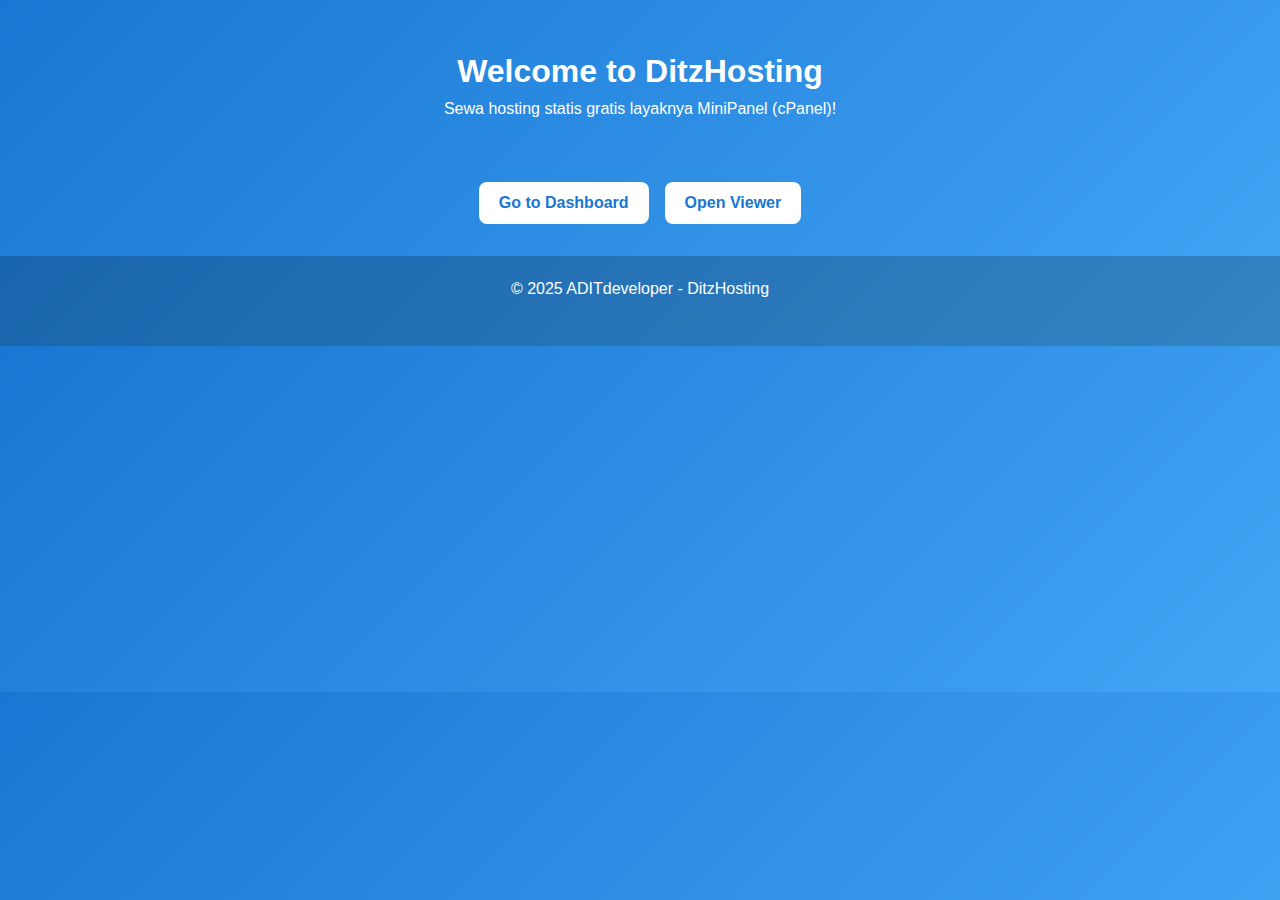
<file: index.html>
<!DOCTYPE html>
<html lang="en">
<head>
  <meta charset="UTF-8">
  <title>DitzHosting - Home</title>
  <style>
    body {
      font-family: Arial, sans-serif;
      background: linear-gradient(135deg, #1976d2, #42a5f5);
      color: white;
      text-align: center;
      margin: 0;
      padding: 0;
    }
    header {
      padding: 2em;
    }
    h1 {
      margin-bottom: 0.3em;
    }
    p {
      margin: 0.5em 0 2em;
    }
    .links {
      display: flex;
      justify-content: center;
      gap: 1em;
      margin-bottom: 2em;
    }
    a {
      padding: 12px 20px;
      border-radius: 8px;
      background: white;
      color: #1976d2;
      font-weight: bold;
      text-decoration: none;
      transition: 0.3s;
    }
    a:hover {
      background: #0d47a1;
      color: white;
    }
    footer {
      padding: 1em;
      background: rgba(0,0,0,0.2);
    }
  </style>
</head>
<body>
  <header>
    <h1>Welcome to DitzHosting</h1>
    <p>Sewa hosting statis gratis layaknya MiniPanel (cPanel)!</p>
  </header>

  <div class="links">
    <a href="dashboard/index.html">Go to Dashboard</a>
    <a href="viewer/index.html">Open Viewer</a>
  </div>

  <footer>
    <p>© 2025 ADITdeveloper - DitzHosting</p>
  </footer>
</body>
</html>
</file>
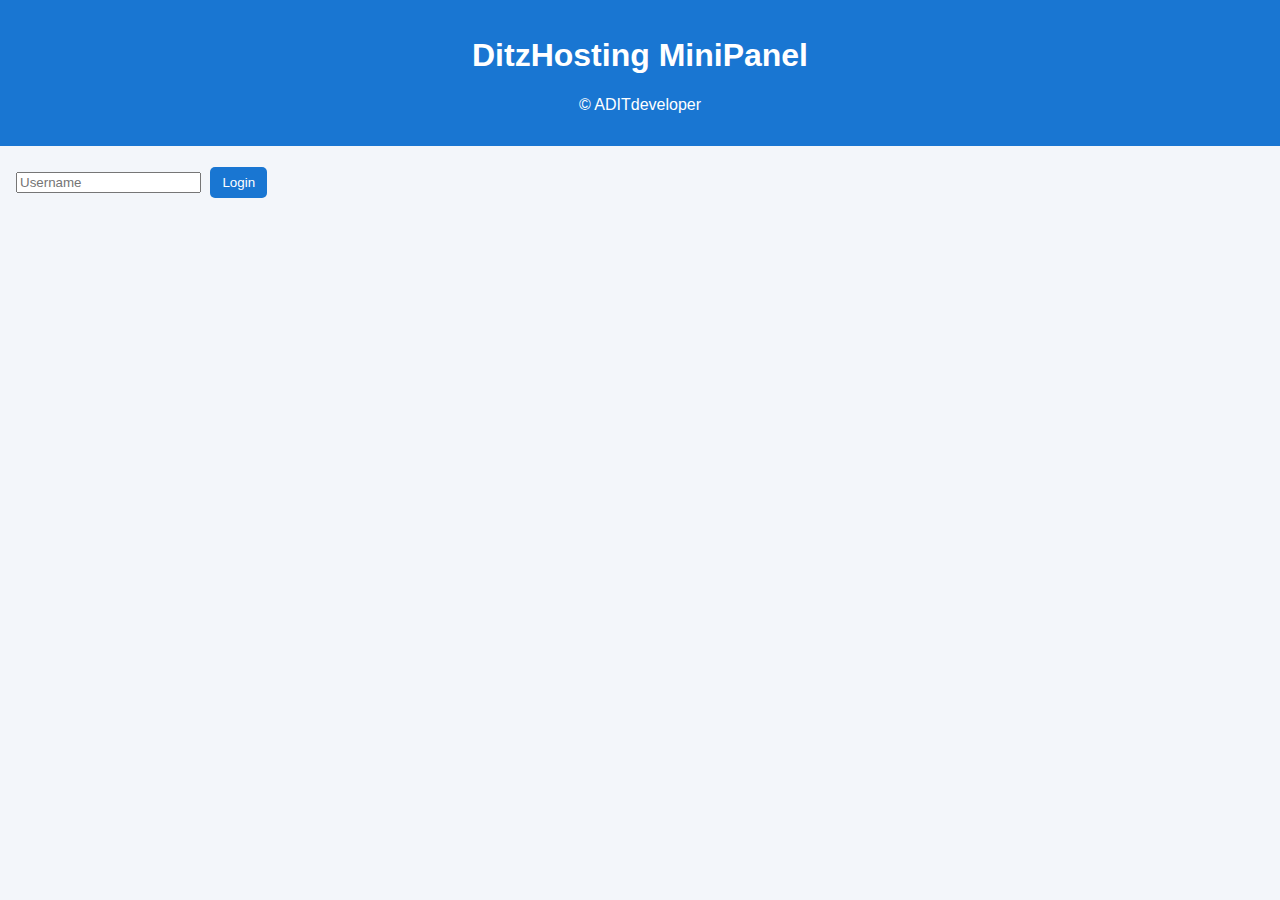
<file: dashboard/index.html>
<!DOCTYPE html>
<html lang="en">
<head>
  <meta charset="UTF-8">
  <title>DitzHosting - MiniPanel</title>
  <link rel="stylesheet" href="dashboard.css">
</head>
<body>
  <header>
    <h1>DitzHosting MiniPanel</h1>
    <p>© ADITdeveloper</p>
  </header>

  <main>
    <section class="login">
      <input id="username" type="text" placeholder="Username">
      <button onclick="login()">Login</button>
    </section>

    <section id="panel" class="hidden">
      <h2>File Manager</h2>
      <select id="fileSelect" onchange="loadFile()"></select>
      <textarea id="fileContent" placeholder="Isi file..."></textarea>
      <button onclick="saveFile()">💾 Save</button>
      <button onclick="deleteFile()">🗑 Delete</button>
      <input id="newFileName" type="text" placeholder="namaFile.ext">
      <button onclick="createFile()">➕ Create File</button>
    </section>
  </main>

  <script src="dashboard.js"></script>
</body>
</html>
</file>
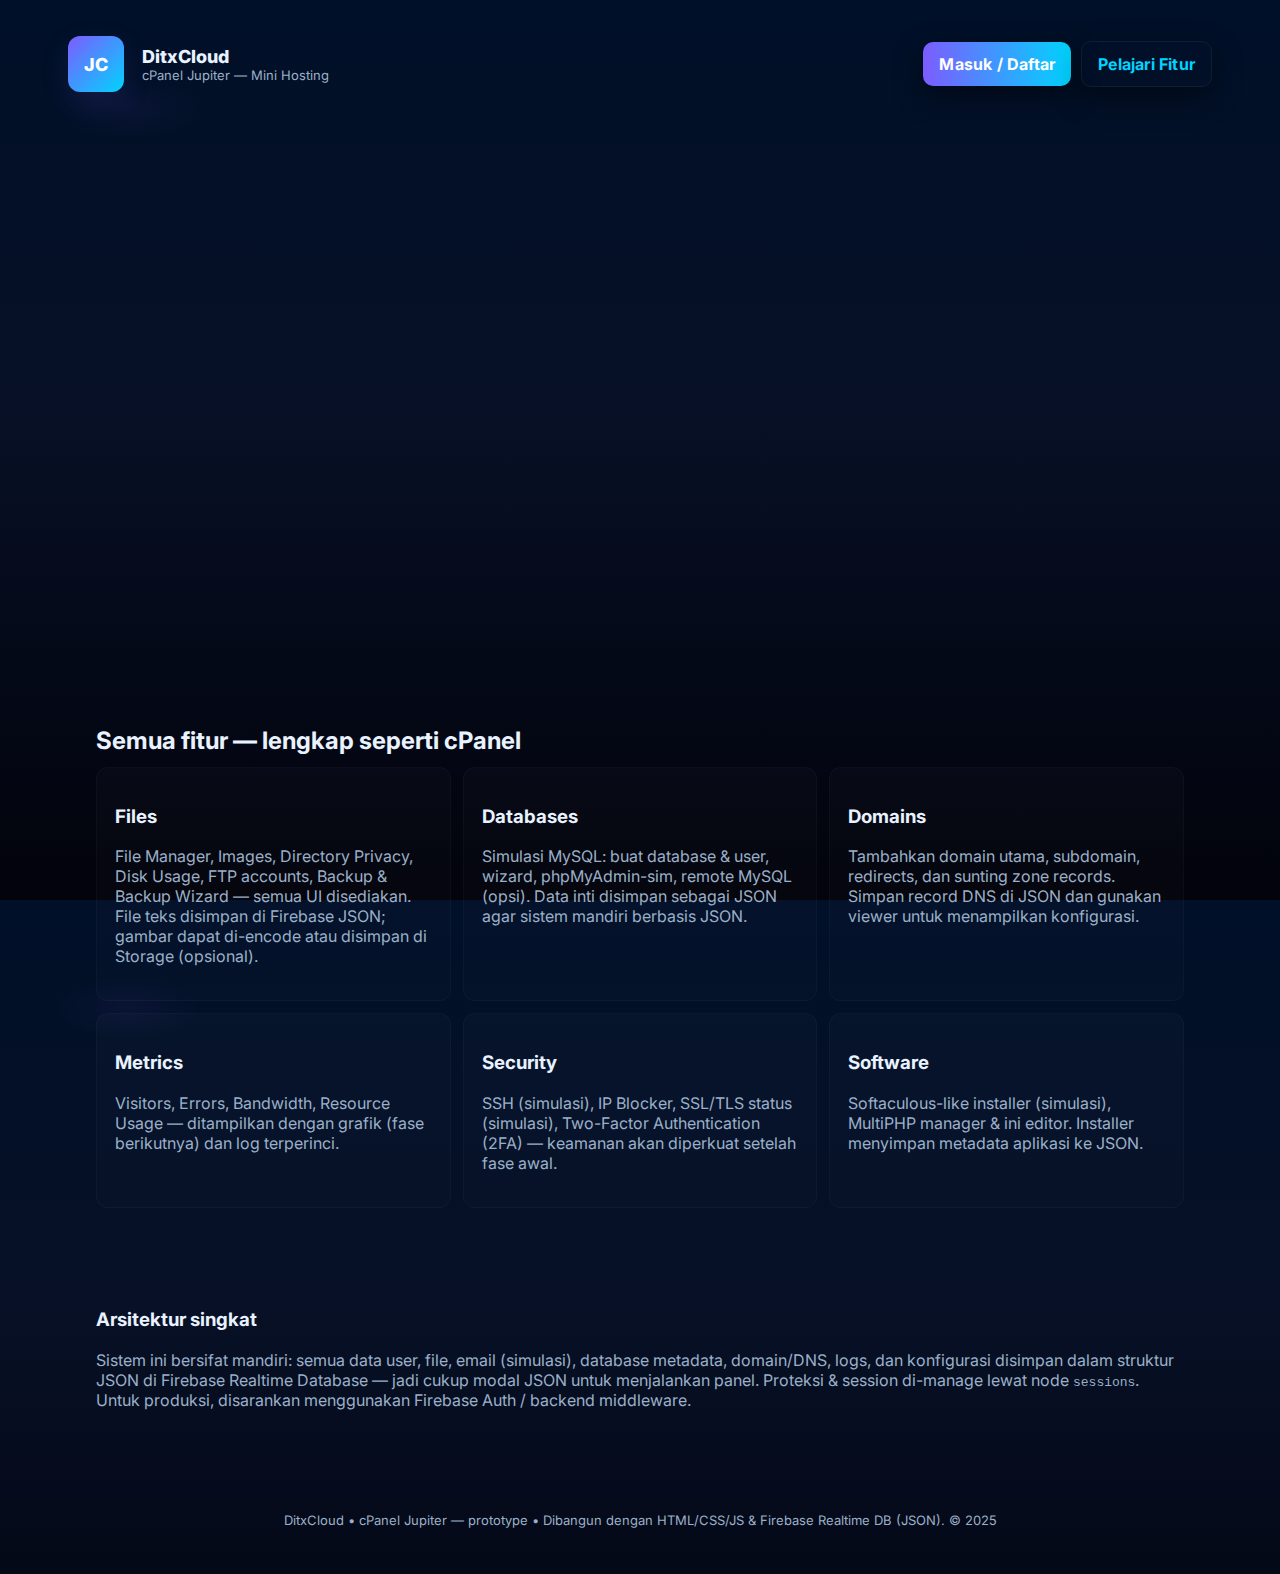
<file: hosting/index.html>
<!doctype html>
<html lang="id">
<head>
<meta charset="utf-8" />
<meta name="viewport" content="width=device-width,initial-scale=1" />
<title>DitxCloud • cPanel Jupiter — Mini Hosting</title>
<link rel="preconnect" href="https://fonts.gstatic.com" crossorigin>
<link href="https://fonts.googleapis.com/css2?family=Inter:wght@300;400;600;800&display=swap" rel="stylesheet">
<style>
  :root{
    --bg:#071026;
    --card:#0f1a2b;
    --muted:#9bb0c8;
    --accent1:#7c5cff;
    --accent2:#00d4ff;
    --glass: rgba(255,255,255,0.03);
    --glass-2: rgba(255,255,255,0.02);
    font-family: "Inter", system-ui, -apple-system, "Segoe UI", Roboto, "Helvetica Neue", Arial;
    color-scheme: dark;
    color: #e9f2ff;
  }
  *{box-sizing:border-box}
  html,body{height:100%;margin:0;background:
    radial-gradient(900px 380px at 10% 12%, rgba(124,92,255,0.06), transparent 8%),
    linear-gradient(180deg,#001028 0%, var(--bg) 45%, #02030b 100%); -webkit-font-smoothing:antialiased}
  a{color:inherit;text-decoration:none}
  .wrap{max-width:1200px;margin:0 auto;padding:28px}
  header{display:flex;align-items:center;gap:18px;padding:8px 0}
  .logo{
    width:56px;height:56px;border-radius:12px;display:grid;place-items:center;
    background:linear-gradient(135deg,var(--accent1),var(--accent2));
    font-weight:800;font-size:18px;color:white;box-shadow:0 10px 30px rgba(124,92,255,0.12)
  }
  .brand-title{font-weight:800;font-size:18px}
  .top-actions{margin-left:auto;display:flex;gap:10px;align-items:center}

  /* hero */
  .hero{display:grid;grid-template-columns:1fr 460px;gap:28px;align-items:center;padding:36px 0}
  .hero-card{background:linear-gradient(180deg, rgba(255,255,255,0.02), rgba(255,255,255,0.01)); padding:28px;border-radius:14px;border:1px solid rgba(255,255,255,0.03);box-shadow:0 20px 60px rgba(0,0,0,0.6)}
  .hero h1{font-size:38px;margin:0 0 10px 0;line-height:1.05}
  .hero p{color:var(--muted);margin:0 0 18px 0}
  .cta{display:flex;gap:12px;margin-top:10px}
  .btn{
    padding:12px 16px;border-radius:10px;border:none;cursor:pointer;font-weight:700;letter-spacing:0.2px;
    background:linear-gradient(90deg,var(--accent1),var(--accent2)); color:#fff; box-shadow:0 10px 30px rgba(0,0,0,0.45)
  }
  .btn.ghost{background:transparent;border:1px solid rgba(255,255,255,0.06);color:var(--accent2)}
  .feature-list{display:grid;grid-template-columns:repeat(2,1fr);gap:12px;margin-top:18px}
  .feature{background:var(--glass);padding:12px;border-radius:10px;border:1px solid rgba(255,255,255,0.02);display:flex;gap:12px;align-items:center}
  .feature svg{width:36px;height:36px;flex:0 0 36px}
  .feature h4{margin:0;font-size:14px}
  .feature p{margin:4px 0 0;color:var(--muted);font-size:13px}

  /* right column: quick cards */
  .card{background:linear-gradient(180deg, rgba(255,255,255,0.02), rgba(255,255,255,0.01));padding:16px;border-radius:12px;border:1px solid rgba(255,255,255,0.03)}
  .mini-stats{display:flex;gap:12px;flex-wrap:wrap}
  .stat{flex:1;min-width:120px;padding:12px;border-radius:8px;background:var(--glass-2);text-align:center}
  .stat h3{margin:0;font-size:20px}
  .stat p{margin:6px 0 0 0;color:var(--muted);font-size:13px}

  /* sections */
  section{margin-top:28px}
  .grid-3{display:grid;grid-template-columns:repeat(3,1fr);gap:12px}
  .card-hero{padding:18px;border-radius:12px;background:linear-gradient(180deg, rgba(255,255,255,0.02), rgba(255,255,255,0.01));border:1px solid rgba(255,255,255,0.03)}

  /* footer */
  footer{margin-top:40px;padding:18px 0;color:var(--muted);text-align:center;font-size:13px}

  /* responsive */
  @media (max-width:1000px){
    .hero{grid-template-columns:1fr}
    .grid-3{grid-template-columns:1fr}
    .feature-list{grid-template-columns:1fr}
  }

  /* subtle animations */
  .fade-up{transform:translateY(10px);opacity:0;animation:fadeUp .7s ease forwards}
  .stagger-1{animation-delay:.05s}.stagger-2{animation-delay:.12s}.stagger-3{animation-delay:.18s}
  @keyframes fadeUp{to{transform:none;opacity:1}}

  /* small helpers */
  .muted{color:var(--muted)}
  .pill{padding:6px 10px;border-radius:999px;background:rgba(255,255,255,0.02);font-weight:700}
</style>
</head>
<body>
  <div class="wrap">
    <header>
      <div class="logo">JC</div>
      <div>
        <div class="brand-title">DitxCloud</div>
        <div class="muted" style="font-size:13px">cPanel Jupiter — Mini Hosting</div>
      </div>

      <div class="top-actions">
        <a href="akun.html" class="btn">Masuk / Daftar</a>
        <a href="#features" class="btn ghost">Pelajari Fitur</a>
      </div>
    </header>

    <main class="hero">
      <div class="hero-card fade-up">
        <h1>Hosting mini — build, test, dan bagikan situsmu dengan cepat</h1>
        <p>DitxCloud adalah panel hosting ringan ala cPanel Jupiter. Buat file HTML, kelola email (simulasi), database, domain, dan fitur server lainnya — semuanya tersimpan sebagai JSON di Firebase Realtime Database.</p>

        <div class="cta">
          <a class="btn" href="akun.html">Mulai Sekarang — Gratis</a>
          <button class="btn ghost" id="btnTour">Lihat Demo</button>
        </div>

        <div class="feature-list" style="margin-top:18px">
          <div class="feature stagger-1">
            <svg viewBox="0 0 24 24" fill="none"><path d="M3 7v10a2 2 0 0 0 2 2h6V5H5a2 2 0 0 0-2 2z" fill="rgba(255,255,255,0.06)"/><path d="M13 5v14h6a2 2 0 0 0 2-2V7a2 2 0 0 0-2-2h-6z" fill="url(#g)"/><defs><linearGradient id="g" x1="0" x2="1"><stop offset="0" stop-color="#7c5cff"/><stop offset="1" stop-color="#00d4ff"/></linearGradient></defs></svg>
            <div>
              <h4>File Manager</h4>
              <p>Upload, edit, preview, dan atur file situs kamu — semua teks disimpan ke JSON.</p>
            </div>
          </div>

          <div class="feature stagger-2">
            <svg viewBox="0 0 24 24" fill="none"><path d="M12 2v6l4 2" stroke="currentColor" stroke-width="1.4" stroke-linecap="round" stroke-linejoin="round"/></svg>
            <div>
              <h4>Email (Simulasi)</h4>
              <p>Buat akun email, forwarders, autoresponders, dan akses webmail simulasi.</p>
            </div>
          </div>

          <div class="feature stagger-3">
            <svg viewBox="0 0 24 24" fill="none"><rect x="3" y="3" width="18" height="18" rx="2" stroke="currentColor" stroke-width="1.4"/></svg>
            <div>
              <h4>Databases</h4>
              <p>Simulasi MySQL: buat database & pengguna, export/import JSON, dan phpMyAdmin-sim view.</p>
            </div>
          </div>

          <div class="feature stagger-1">
            <svg viewBox="0 0 24 24" fill="none"><path d="M12 20c4.418 0 8-3.582 8-8s-3.582-8-8-8-8 3.582-8 8" stroke="currentColor" stroke-width="1.4"/></svg>
            <div>
              <h4>Domains & DNS</h4>
              <p>Tambahkan subdomain, redirects, dan sunting zone records (A, CNAME, MX, TXT).</p>
            </div>
          </div>
        </div>
      </div>

      <aside class="card fade-up stagger-2">
        <div style="display:flex;justify-content:space-between;align-items:center">
          <div>
            <div class="muted">Akun</div>
            <div style="font-weight:700">Belum login</div>
          </div>
          <div class="pill">Cloud JSON</div>
        </div>

        <div style="margin-top:14px" class="mini-stats">
          <div class="stat">
            <h3 id="statUsers">—</h3>
            <p>Users</p>
          </div>
          <div class="stat">
            <h3 id="statFiles">—</h3>
            <p>Files</p>
          </div>
          <div class="stat">
            <h3 id="statStorage">—</h3>
            <p>Storage (est.)</p>
          </div>
        </div>

        <div style="margin-top:12px">
          <a href="akun.html" class="btn" style="width:100%;">Masuk / Daftar</a>
        </div>

        <div style="margin-top:10px;color:var(--muted);font-size:13px">
          <div>Butuh bantuan? Chat di Telegram / Discord (belum terintegrasi).</div>
        </div>
      </aside>
    </main>

    <section id="features">
      <div class="wrap">
        <h2 style="margin:8px 0 12px 0">Semua fitur — lengkap seperti cPanel</h2>
        <div class="grid-3">
          <div class="card-hero">
            <h3>Files</h3>
            <p class="muted">File Manager, Images, Directory Privacy, Disk Usage, FTP accounts, Backup & Backup Wizard — semua UI disediakan. File teks disimpan di Firebase JSON; gambar dapat di-encode atau disimpan di Storage (opsional).</p>
          </div>
          <div class="card-hero">
            <h3>Databases</h3>
            <p class="muted">Simulasi MySQL: buat database & user, wizard, phpMyAdmin-sim, remote MySQL (opsi). Data inti disimpan sebagai JSON agar sistem mandiri berbasis JSON.</p>
          </div>
          <div class="card-hero">
            <h3>Domains</h3>
            <p class="muted">Tambahkan domain utama, subdomain, redirects, dan sunting zone records. Simpan record DNS di JSON dan gunakan viewer untuk menampilkan konfigurasi.</p>
          </div>
          <div class="card-hero">
            <h3>Metrics</h3>
            <p class="muted">Visitors, Errors, Bandwidth, Resource Usage — ditampilkan dengan grafik (fase berikutnya) dan log terperinci.</p>
          </div>
          <div class="card-hero">
            <h3>Security</h3>
            <p class="muted">SSH (simulasi), IP Blocker, SSL/TLS status (simulasi), Two-Factor Authentication (2FA) — keamanan akan diperkuat setelah fase awal.</p>
          </div>
          <div class="card-hero">
            <h3>Software</h3>
            <p class="muted">Softaculous-like installer (simulasi), MultiPHP manager & ini editor. Installer menyimpan metadata aplikasi ke JSON.</p>
          </div>
        </div>
      </div>
    </section>

    <section style="margin-top:26px">
      <div class="wrap">
        <h3>Arsitektur singkat</h3>
        <p class="muted">Sistem ini bersifat mandiri: semua data user, file, email (simulasi), database metadata, domain/DNS, logs, dan konfigurasi disimpan dalam struktur JSON di Firebase Realtime Database — jadi cukup modal JSON untuk menjalankan panel. Proteksi & session di-manage lewat node <code>sessions</code>. Untuk produksi, disarankan menggunakan Firebase Auth / backend middleware.</p>
      </div>
    </section>

    <footer>
      DitxCloud • cPanel Jupiter — prototype • Dibangun dengan HTML/CSS/JS & Firebase Realtime DB (JSON). © 2025
    </footer>
  </div>

<script>
  // small interactions
  document.getElementById('btnTour').addEventListener('click', ()=> {
    document.getElementById('features').scrollIntoView({behavior:'smooth'});
  });

  // demo: try to fetch some lightweight stats from your firebase (non-blocking)
  (async function fetchStats(){
    try{
      // attempt to read a small node to show counts (if rules allow)
      const DB = 'https://ditxcloud-default-rtdb.asia-southeast1.firebasedatabase.app';
      const r = await fetch(DB + '/users.json'); // may return null or object
      const j = await r.json();
      const users = j ? Object.keys(j).length : 0;
      let fileCount = 0; let storage = 0;
      if(j){
        Object.values(j).forEach(u=>{
          if(u && u.files) {
            fileCount += Object.keys(u.files).length;
            Object.values(u.files).forEach(f=>{
              if(typeof f === 'string') storage += new TextEncoder().encode(f).length;
            });
          }
        });
      }
      document.getElementById('statUsers').innerText = users;
      document.getElementById('statFiles').innerText = fileCount;
      document.getElementById('statStorage').innerText = storage ? (storage/1024).toFixed(1)+' KB' : '—';
    }catch(e){
      // silent: likely rules deny or no data
      document.getElementById('statUsers').innerText = '—';
      document.getElementById('statFiles').innerText = '—';
      document.getElementById('statStorage').innerText = '—';
    }
  })();
</script>
</body>
</html>
</file>
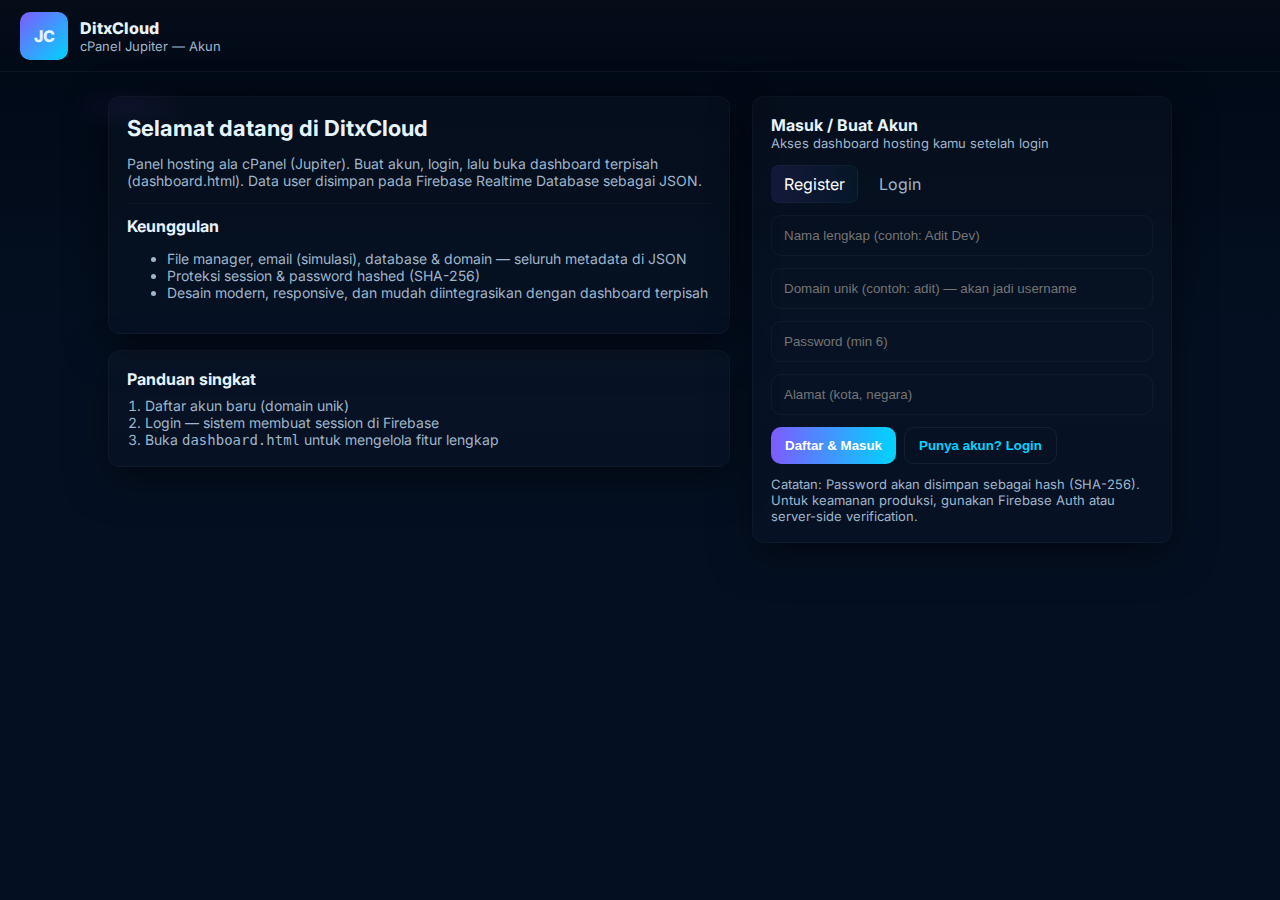
<file: hosting/akun.html>
<!doctype html>
<html lang="id">
<head>
<meta charset="utf-8"/>
<meta name="viewport" content="width=device-width,initial-scale=1"/>
<title>DitxCloud — Akun (Login / Register)</title>
<link href="https://fonts.googleapis.com/css2?family=Inter:wght@300;400;600;800&display=swap" rel="stylesheet">
<style>
  :root{
    --bg:#041022; --panel:#07162a; --muted:#9fb6cc;
    --accent1:#7c5cff; --accent2:#00d4ff; --glass: rgba(255,255,255,0.03);
    font-family: "Inter", system-ui, -apple-system, "Segoe UI", Roboto, Arial;
    color-scheme: dark; color:#e6f4ff;
  }
  *{box-sizing:border-box}
  html,body{height:100%;margin:0;background:
    radial-gradient(800px 300px at 10% 12%, rgba(124,92,255,0.06), transparent 8%),
    linear-gradient(180deg,#000814 0%, var(--bg) 40%); -webkit-font-smoothing:antialiased}
  a{color:inherit}
  .topbar{
    height:72px;display:flex;align-items:center;gap:12px;padding:12px 20px;border-bottom:1px solid rgba(255,255,255,0.03);
    background:linear-gradient(180deg, rgba(255,255,255,0.02), transparent);
  }
  .logo{width:48px;height:48px;border-radius:10px;background:linear-gradient(135deg,var(--accent1),var(--accent2));display:grid;place-items:center;font-weight:800}
  .brand{display:flex;flex-direction:column}
  .wrap{max-width:1100px;margin:24px auto;padding:0 18px}
  .card{
    background: linear-gradient(180deg, rgba(255,255,255,0.02), rgba(255,255,255,0.01));
    border-radius:12px;padding:18px;border:1px solid rgba(255,255,255,0.03);
    box-shadow: 0 12px 40px rgba(0,0,0,0.5);
  }

  /* layout */
  .auth-layout{display:grid;grid-template-columns: 1fr 420px; gap:22px; align-items:start}
  .lead{font-size:22px;margin:0 0 10px 0}
  .muted{color:var(--muted);font-size:14px}

  /* forms */
  .field{margin-bottom:12px}
  input[type="text"], input[type="password"], input[type="email"]{
    width:100%;padding:12px;border-radius:10px;border:1px solid rgba(255,255,255,0.04);background:transparent;color:inherit;
  }
  .btn{padding:10px 14px;border-radius:10px;border:none;background:linear-gradient(90deg,var(--accent1),var(--accent2));color:white;cursor:pointer;font-weight:700}
  .btn.ghost{background:transparent;border:1px solid rgba(255,255,255,0.06);color:var(--accent2)}

  .tabs{display:flex;gap:8px;margin-bottom:12px}
  .tab{padding:8px 12px;border-radius:8px;cursor:pointer;background:transparent;border:1px solid transparent;color:var(--muted)}
  .tab.active{background:linear-gradient(90deg, rgba(124,92,255,0.12), rgba(0,212,255,0.04));color:#fff;border-color:rgba(255,255,255,0.03)}

  .status{margin-top:12px;font-size:13px;color:var(--muted)}

  /* logged-in box */
  .logged{display:flex;flex-direction:column;gap:8px}
  .actions{display:flex;gap:8px}

  /* small responsive */
  @media (max-width:980px){
    .auth-layout{grid-template-columns:1fr}
  }
</style>
</head>
<body>

<div class="topbar">
  <div style="display:flex;gap:12px;align-items:center">
    <div class="logo">JC</div>
    <div class="brand">
      <div style="font-weight:800">DitxCloud</div>
      <div style="font-size:13px;color:var(--muted)">cPanel Jupiter — Akun</div>
    </div>
  </div>
  <div style="margin-left:auto" id="topActions"></div>
</div>

<div class="wrap">
  <div class="auth-layout">
    <!-- left: info -->
    <div>
      <div class="card">
        <h2 class="lead">Selamat datang di DitxCloud</h2>
        <p class="muted">Panel hosting ala cPanel (Jupiter). Buat akun, login, lalu buka dashboard terpisah (dashboard.html). Data user disimpan pada Firebase Realtime Database sebagai JSON.</p>

        <hr style="border:none;border-top:1px solid rgba(255,255,255,0.03);margin:12px 0">

        <h4 style="margin:0 0 6px 0">Keunggulan</h4>
        <ul class="muted">
          <li>File manager, email (simulasi), database & domain — seluruh metadata di JSON</li>
          <li>Proteksi session & password hashed (SHA-256)</li>
          <li>Desain modern, responsive, dan mudah diintegrasikan dengan dashboard terpisah</li>
        </ul>
      </div>

      <div style="margin-top:16px" class="card">
        <h4 style="margin:0 0 8px 0">Panduan singkat</h4>
        <ol class="muted" style="margin:0;padding-left:18px">
          <li>Daftar akun baru (domain unik)</li>
          <li>Login — sistem membuat session di Firebase</li>
          <li>Buka <code>dashboard.html</code> untuk mengelola fitur lengkap</li>
        </ol>
      </div>
    </div>

    <!-- right: auth card -->
    <div>
      <div class="card" id="authCard">
        <div style="display:flex;justify-content:space-between;align-items:center">
          <div>
            <div style="font-weight:700">Masuk / Buat Akun</div>
            <div class="muted" style="font-size:13px">Akses dashboard hosting kamu setelah login</div>
          </div>
        </div>

        <div style="margin-top:14px">
          <div class="tabs">
            <div id="tab-register" class="tab active" onclick="switchTab('register')">Register</div>
            <div id="tab-login" class="tab" onclick="switchTab('login')">Login</div>
          </div>

          <!-- REGISTER -->
          <div id="box-register">
            <div class="field"><input id="reg_name" type="text" placeholder="Nama lengkap (contoh: Adit Dev)"></div>
            <div class="field"><input id="reg_domain" type="text" placeholder="Domain unik (contoh: adit) — akan jadi username"></div>
            <div class="field"><input id="reg_pw" type="password" placeholder="Password (min 6)"></div>
            <div class="field"><input id="reg_addr" type="text" placeholder="Alamat (kota, negara)"></div>
            <div style="display:flex;gap:8px">
              <button class="btn" onclick="doRegister()">Daftar & Masuk</button>
              <button class="btn ghost" onclick="switchTab('login')">Punya akun? Login</button>
            </div>
            <div id="regStatus" class="status"></div>
          </div>

          <!-- LOGIN -->
          <div id="box-login" style="display:none">
            <div class="field"><input id="login_domain" type="text" placeholder="Domain (contoh: adit)"></div>
            <div class="field"><input id="login_pw" type="password" placeholder="Password"></div>
            <div style="display:flex;gap:8px">
              <button class="btn" onclick="doLogin()">Login</button>
              <button class="btn ghost" onclick="switchTab('register')">Daftar baru</button>
            </div>
            <div id="loginStatus" class="status"></div>
          </div>

          <!-- Already logged in -->
          <div id="box-logged" style="display:none;margin-top:12px">
            <div class="logged">
              <div style="font-weight:700" id="loggedUser">Anda masuk sebagai: —</div>
              <div class="muted" id="loggedDomain">Domain: —</div>
              <div class="actions" style="margin-top:8px">
                <button class="btn" id="goDashBtn" onclick="goDashboard()">Buka Dashboard</button>
                <button class="btn ghost" onclick="logout()">Logout</button>
              </div>
              <div id="sessionInfo" class="status"></div>
            </div>
          </div>

        </div>

        <div class="status" style="margin-top:12px">Catatan: Password akan disimpan sebagai hash (SHA-256). Untuk keamanan produksi, gunakan Firebase Auth atau server-side verification.</div>
      </div>
    </div>
  </div>
</div>

<script>
/*
 akun.html (auth-only)
 - terpisah dari dashboard; setelah login redirect ke dashboard.html
 - menggunakan Firebase Realtime DB REST API (DB_URL di bawah)
 - menyimpan sessions di /sessions/{token}
 - menyimpan user di /users/{domain}
*/

// === CONFIG ===
const DB_URL = "https://ditxcloud-default-rtdb.asia-southeast1.firebasedatabase.app";
const SESSION_TTL = 1000 * 60 * 60 * 24 * 7; // 7 hari
const LOGIN_MAX_ATTEMPTS = 5;
const LOCKOUT_MS = 1000 * 60 * 5; // 5 menit

// === state & helpers ===
let state = { sessionToken: null, domain: null };

function jq(path){ return `${DB_URL}/${path}.json`; }
async function safeFetch(url, opts={}){ try{ const r = await fetch(url, opts); if(r.ok){ try{ return await r.json(); }catch(e){ return null; } } if(r.status === 204) return null; return null; }catch(e){ return null; } }
function randToken(len=28){ const arr = new Uint8Array(len); crypto.getRandomValues(arr); return Array.from(arr).map(b=>b.toString(16).padStart(2,'0')).join(''); }
async function sha256Hex(str){ const buf = await crypto.subtle.digest('SHA-256', new TextEncoder().encode(str)); return Array.from(new Uint8Array(buf)).map(b=>b.toString(16).padStart(2,'0')).join(''); }
function now(){ return Date.now(); }
function setSessionLocal(token){ localStorage.setItem('ditx_session', token); state.sessionToken = token; }
function clearSessionLocal(){ localStorage.removeItem('ditx_session'); state.sessionToken = null; state.domain = null; }

// simple UI helpers
function $(id){ return document.getElementById(id); }
function switchTab(t){
  if(t==='login'){ $('box-login').style.display=''; $('box-register').style.display='none'; $('tab-login').classList.add('active'); $('tab-register').classList.remove('active'); }
  else { $('box-login').style.display='none'; $('box-register').style.display=''; $('tab-login').classList.remove('active'); $('tab-register').classList.add('active'); }
  $('regStatus').innerText=''; $('loginStatus').innerText='';
}

// === RATE LIMIT (simple, per-browser) ===
function getLoginMeta(domain){
  try{ const raw = sessionStorage.getItem('login_meta_'+domain); return raw?JSON.parse(raw):{fails:0,lockedUntil:0}; }catch(e){ return {fails:0,lockedUntil:0}; }
}
function setLoginMeta(domain, meta){ sessionStorage.setItem('login_meta_'+domain, JSON.stringify(meta)); }

// === session management ===
async function createSession(domain){
  const token = randToken(24);
  const expires = Date.now() + SESSION_TTL;
  await fetch(jq(`sessions/${token}`), { method: 'PUT', body: JSON.stringify({ domain, expires }) });
  setSessionLocal(token);
  return token;
}
async function verifySessionLocal(){
  const token = localStorage.getItem('ditx_session');
  if(!token) return false;
  const s = await safeFetch(jq(`sessions/${token}`));
  if(!s) { clearSessionLocal(); return false; }
  if(s.expires < Date.now()){ await fetch(jq(`sessions/${token}`), { method:'DELETE' }).catch(()=>{}); clearSessionLocal(); return false; }
  state.sessionToken = token; state.domain = s.domain; return true;
}

// === AUTH: register & login ===
async function doRegister(){
  $('regStatus').innerText = 'Memproses...';
  const nama = ($('reg_name').value||'').trim();
  const domain = ($('reg_domain').value||'').trim().toLowerCase();
  const pw = $('reg_pw').value||'';
  const addr = ($('reg_addr').value||'').trim();
  if(!nama || !domain || !pw || !addr){ $('regStatus').innerText='Lengkapi semua field'; return; }
  if(pw.length < 6){ $('regStatus').innerText='Password minimal 6 karakter'; return; }
  if(!/^[a-z0-9\-_]{3,36}$/.test(domain)){ $('regStatus').innerText='Domain hanya huruf kecil/angka/-/_ (3-36)'; return; }

  const existing = await safeFetch(jq(`users/${domain}`));
  if(existing){ $('regStatus').innerText='Domain sudah terpakai'; return; }

  const hash = await sha256Hex(pw);
  const payload = {
    profile: { nama, domain, alamat: addr, createdAt: Date.now() },
    auth: { passwordHash: hash },
    quota: { limitBytes: 500*1024, usedBytes: 0 },
    files: {}, email: {}, databases: {}, domains: {}, metrics: {}, security: {}, software: {}, logs: {}
  };

  await fetch(jq(`users/${domain}`), { method:'PUT', body: JSON.stringify(payload) });
  await createSession(domain);
  // log minimal
  await fetch(jq(`logs/${domain}/${Date.now()}`), { method:'PUT', body: JSON.stringify({ action:'register', time:Date.now() }) });
  state.domain = domain;
  $('regStatus').innerText = 'Registrasi berhasil — redirect ke dashboard...';
  setTimeout(()=>{ window.location.href = 'dashboard.html'; }, 900);
}

async function doLogin(){
  $('loginStatus').innerText = 'Memproses...';
  const domain = ($('login_domain').value||'').trim().toLowerCase();
  const pw = $('login_pw').value||'';
  if(!domain || !pw){ $('loginStatus').innerText='Isi domain & password'; return; }

  // check lockout
  const meta = getLoginMeta(domain);
  if(meta.lockedUntil && meta.lockedUntil > now()){ const remain = Math.ceil((meta.lockedUntil - now())/1000); $('loginStatus').innerText = `Terlalu banyak percobaan. Coba lagi dalam ${remain}s`; return; }

  const profile = await safeFetch(jq(`users/${domain}`));
  if(!profile){ $('loginStatus').innerText='Domain tidak ditemukan'; meta.fails = (meta.fails||0)+1; setLoginMeta(domain, meta); return; }
  const hash = await sha256Hex(pw);
  const stored = (profile.auth && profile.auth.passwordHash) ? profile.auth.passwordHash : profile.password;
  if(stored !== hash){
    meta.fails = (meta.fails||0)+1;
    if(meta.fails >= LOGIN_MAX_ATTEMPTS){ meta.lockedUntil = Date.now() + LOCKOUT_MS; meta.fails = 0; $('loginStatus').innerText = `Terlalu banyak percobaan. Terkunci ${Math.floor(LOCKOUT_MS/60000)} menit.`; }
    else { $('loginStatus').innerText = `Password salah (${meta.fails}/${LOGIN_MAX_ATTEMPTS})`; }
    setLoginMeta(domain, meta);
    return;
  }

  // success
  setLoginMeta(domain, {fails:0, lockedUntil:0});
  await createSession(domain);
  await fetch(jq(`logs/${domain}/${Date.now()}`), { method:'PUT', body: JSON.stringify({ action:'login', time:Date.now() }) });
  $('loginStatus').innerText = 'Login sukses — redirect ke dashboard...';
  state.domain = domain;
  setTimeout(()=>{ window.location.href = 'dashboard.html'; }, 700);
}

// === when already logged in: quick actions ===
async function updateLoggedUI(){
  const ok = await verifySessionLocal();
  if(!ok){ $('box-logged').style.display='none'; $('authCard').style.display=''; return; }
  // show logged box
  $('box-logged').style.display=''; $('authCard').style.display='';
  $('box-register').style.display='none'; $('box-login').style.display='none';
  $('tab-register').classList.remove('active'); $('tab-login').classList.remove('active');
  // fetch profile for name
  const profile = await safeFetch(jq(`users/${state.domain}/profile`)) || await safeFetch(jq(`users/${state.domain}`));
  const name = profile?.nama || profile?.profile?.nama || state.domain;
  $('loggedUser').innerText = `Anda masuk sebagai: ${name}`;
  $('loggedDomain').innerText = `Domain: ${state.domain}.ditxcloud`;
  $('sessionInfo').innerText = `Session aktif — token: ${state.sessionToken?.slice(0,8)}…`;
}

// === logout ===
async function logout(){
  const token = localStorage.getItem('ditx_session');
  if(token) await fetch(jq(`sessions/${token}`), { method:'DELETE' }).catch(()=>{});
  clearSessionLocal();
  // show login/register again
  $('box-logged').style.display='none';
  switchTab('login');
  $('loginStatus').innerText = 'Anda telah logout.';
}

// === go to dashboard (separate file) ===
function goDashboard(){
  // dashboard should check session on load (we created it here)
  window.location.href = 'dashboard.html';
}

// === init ===
(async function init(){
  // set initial UI
  switchTab('register');
  // check session
  const ok = await verifySessionLocal();
  if(ok){
    // show logged state, not the forms
    $('authCard').scrollIntoView();
    await updateLoggedUI();
    $('authCard').style.border = '1px solid rgba(0,200,255,0.06)';
  }
})();
</script>

</body>
</html>
</file>
<file: dashboard/dashboard.css>
body {
  font-family: Arial, sans-serif;
  background: #f3f6fa;
  margin: 0;
  padding: 0;
}
header {
  background: #1976d2;
  color: white;
  padding: 1em;
  text-align: center;
}
main {
  padding: 1em;
}
.hidden {
  display: none;
}
textarea {
  width: 100%;
  height: 300px;
  margin: 10px 0;
  font-family: monospace;
}
button {
  margin: 5px;
  padding: 8px 12px;
  background: #1976d2;
  color: white;
  border: none;
  border-radius: 5px;
  cursor: pointer;
}
button:hover {
  background: #0d47a1;
}
</file>
